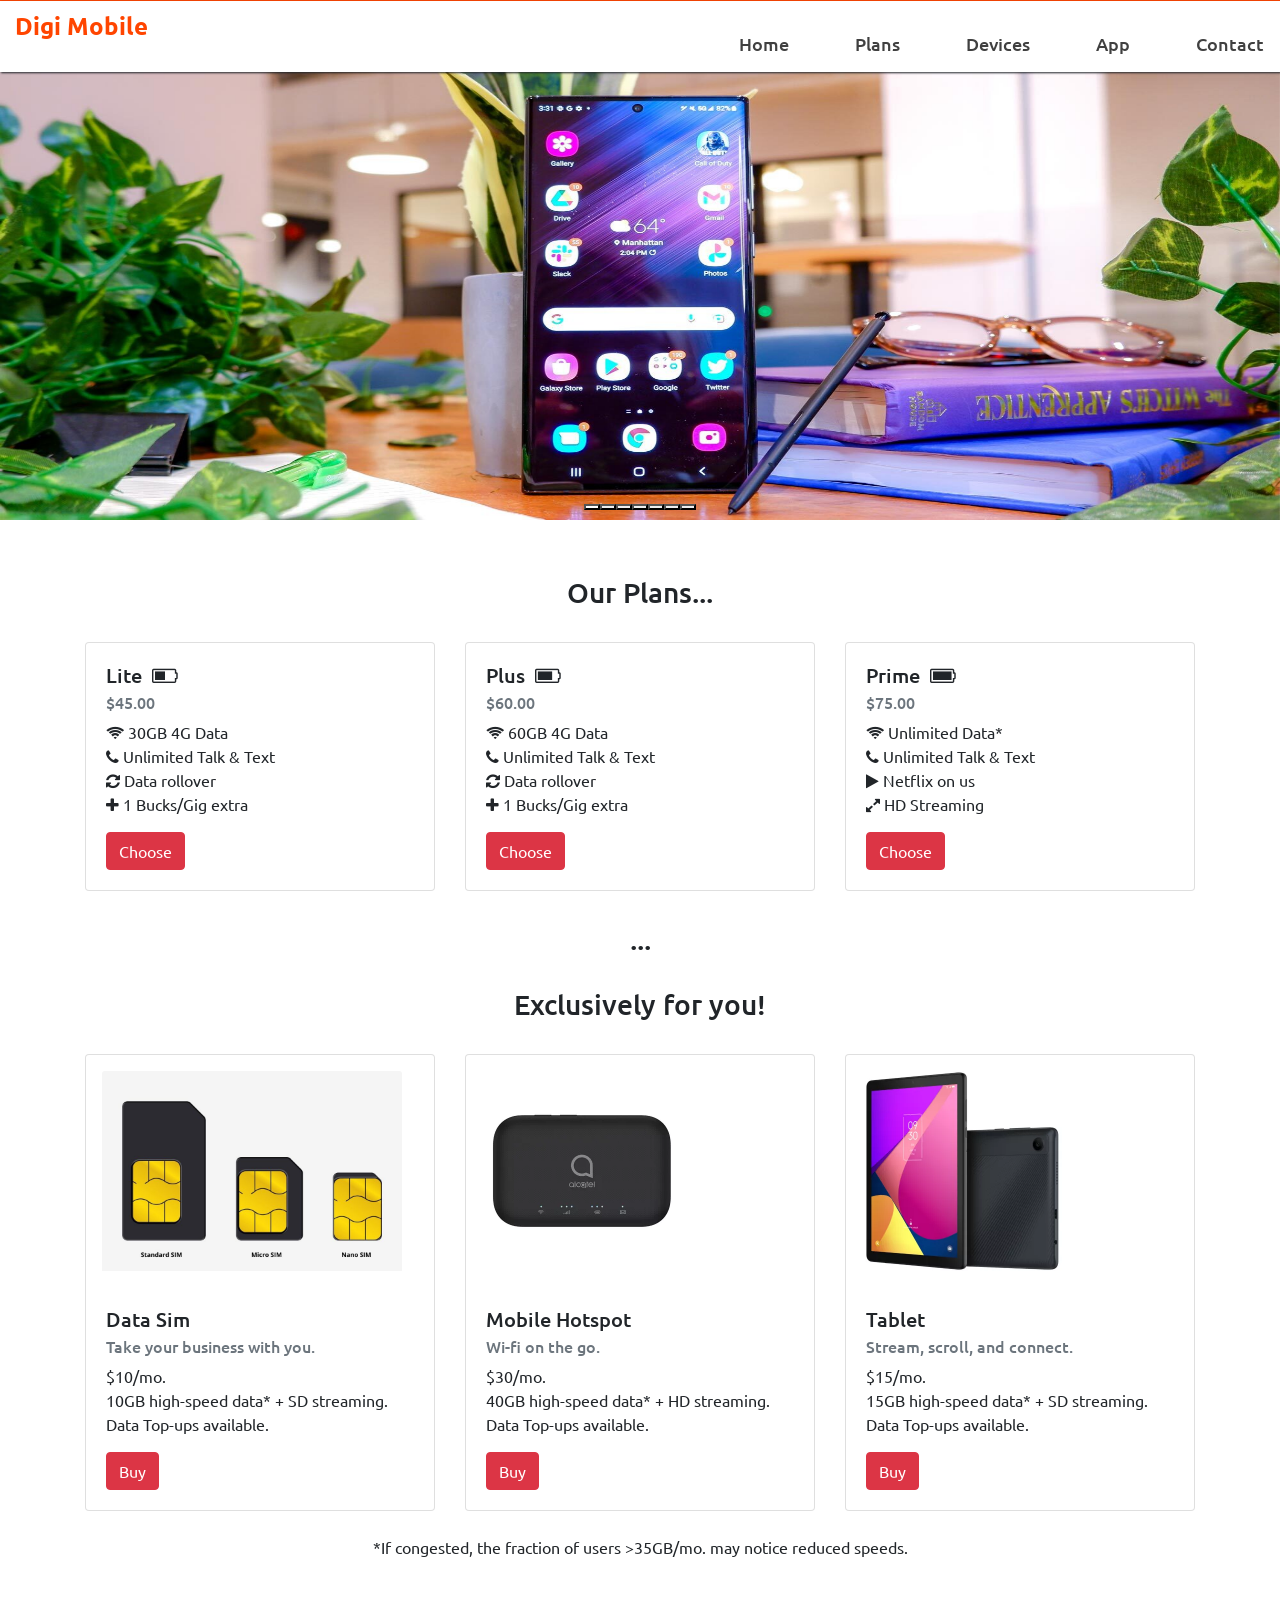
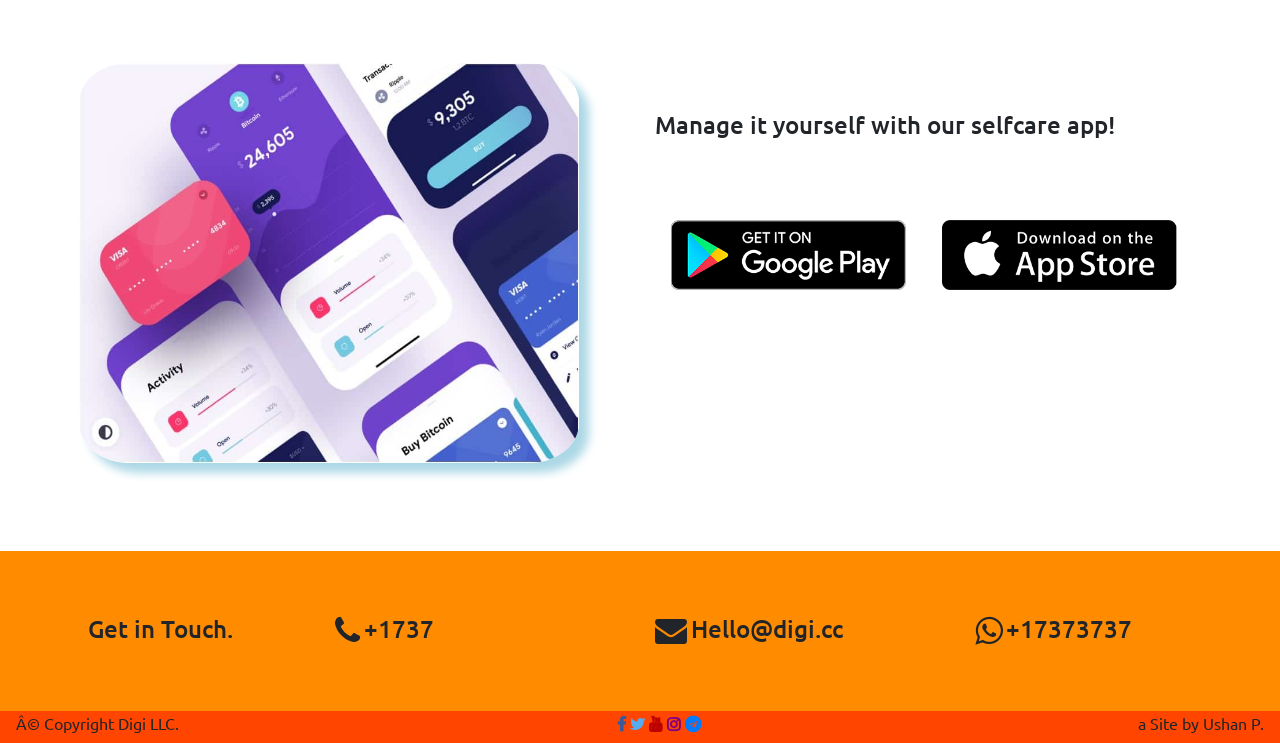
<file: index.html>
<html>
  <link
    href="https://maxcdn.bootstrapcdn.com/bootstrap/4.1.1/css/bootstrap.min.css"
    rel="stylesheet"
    id="bootstrap-css"
  />
  <link rel="preconnect" href="https://fonts.googleapis.com" />
  <link rel="preconnect" href="https://fonts.gstatic.com" crossorigin />
  <link
    href="https://fonts.googleapis.com/css2?family=Roboto&family=Ubuntu&display=swap"
    rel="stylesheet"
  />
  <link
    rel="stylesheet"
    href="https://cdnjs.cloudflare.com/ajax/libs/font-awesome/4.7.0/css/font-awesome.min.css"
  />
  <link rel="stylesheet" href="styles.css" />
  <!------ Include the above in your HEAD tag ---------->

  <div class="container-fluid">
    <div id="home" class="row topper"></div>
  </div>

  <div>
    <i
      class="fa fa-arrow-circle-up scrollBtn"
      aria-hidden="true"
      onClick="scrollToTop()"
    ></i>
  </div>

  <div class="container-fluid main-nav">
    <nav class="main-navigation">
      <div class="navbar-header animated fadeInUp">
        <a class="navbar-brand" href="#">Digi Mobile</a>
      </div>
      <ul class="nav-list">
        <li class="nav-list-item">
          <a href="#home" class="nav-link">Home</a>
        </li>
        <li class="nav-list-item">
          <a href="#plans" class="nav-link">Plans</a>
        </li>
        <li class="nav-list-item">
          <a href="#devices" class="nav-link">Devices</a>
        </li>
        <li class="nav-list-item">
          <a href="#app" class="nav-link">App</a>
        </li>
        <li class="nav-list-item">
          <a href="#contact" class="nav-link">Contact</a>
        </li>
      </ul>
    </nav>
  </div>

  <br />

  <div
    id="carouselExampleIndicators"
    class="carousel slide"
    data-bs-ride="carousel"
  >
    <div class="carousel-indicators">
      <button
        type="button"
        data-bs-target="#carouselExampleIndicators"
        data-bs-slide-to="0"
        class="active"
        aria-current="true"
        aria-label="Slide 1"
      ></button>
      <button
        type="button"
        data-bs-target="#carouselExampleIndicators"
        data-bs-slide-to="1"
        aria-label="Slide 2"
      ></button>
      <button
        type="button"
        data-bs-target="#carouselExampleIndicators"
        data-bs-slide-to="2"
        aria-label="Slide 3"
      ></button>
      <button
        type="button"
        data-bs-target="#carouselExampleIndicators"
        data-bs-slide-to="3"
        aria-label="Slide 4"
      ></button>
      <button
        type="button"
        data-bs-target="#carouselExampleIndicators"
        data-bs-slide-to="4"
        aria-label="Slide 5"
      ></button>
      <button
        type="button"
        data-bs-target="#carouselExampleIndicators"
        data-bs-slide-to="5"
        aria-label="Slide 6"
      ></button>
      <button
        type="button"
        data-bs-target="#carouselExampleIndicators"
        data-bs-slide-to="6"
        aria-label="Slide 7"
      ></button>
    </div>
    <div class="carousel-inner">
      <div class="carousel-item active">
        <img src="images/slide00.jpg" class="d-block w-100" alt="..." />
      </div>
      <div class="carousel-item">
        <img src="images/slide01.jpg" class="d-block w-100" alt="..." />
      </div>
      <div class="carousel-item">
        <img src="images/slide02.jpg" class="d-block w-100" alt="..." />
      </div>
      <div class="carousel-item">
        <img src="images/slide03.jpg" class="d-block w-100" alt="..." />
      </div>
      <div class="carousel-item">
        <img src="images/slide04.jpg" class="d-block w-100" alt="..." />
      </div>
      <div class="carousel-item">
        <img src="images/slide05.jpg" class="d-block w-100" alt="..." />
      </div>
      <div class="carousel-item">
        <img src="images/slide06.jpg" class="d-block w-100" alt="..." />
      </div>
    </div>
  </div>

  <br />

  <div id="plans" class="container section">
    <h3>Our Plans...</h3>
    <div class="row justify-content-center">
      <div class="col-md-4">
        <div class="card">
          <div class="card-body">
            <h5 class="card-title">
              Lite &nbsp;<i class="fa fa-battery-half" aria-hidden="true"></i>
            </h5>
            <h6 class="card-subtitle mb-2 text-muted">$45.00</h6>
            <p class="card-text">
              <i class="fa fa-wifi" aria-hidden="true"></i> 30GB 4G Data<br />
              <i class="fa fa-phone" aria-hidden="true"></i> Unlimited Talk &
              Text<br />
              <i class="fa fa-refresh" aria-hidden="true"></i> Data rollover<br />
              <i class="fa fa-plus" aria-hidden="true"></i> 1 Bucks/Gig extra
            </p>
            <a href="#" class="btn btn-danger">Choose</a>
          </div>
        </div>
      </div>
      <div class="col-md-4">
        <div class="card">
          <div class="card-body">
            <h5 class="card-title">
              Plus &nbsp;<i
                class="fa fa-battery-three-quarters"
                aria-hidden="true"
              ></i>
            </h5>
            <h6 class="card-subtitle mb-2 text-muted">$60.00</h6>
            <p class="card-text">
              <i class="fa fa-wifi" aria-hidden="true"></i> 60GB 4G Data<br />
              <i class="fa fa-phone" aria-hidden="true"></i> Unlimited Talk &
              Text<br />
              <i class="fa fa-refresh" aria-hidden="true"></i> Data rollover<br />
              <i class="fa fa-plus" aria-hidden="true"></i> 1 Bucks/Gig extra
            </p>
            <a href="#" class="btn btn-danger">Choose</a>
          </div>
        </div>
      </div>
      <div class="col-md-4">
        <div class="card">
          <div class="card-body">
            <h5 class="card-title">
              Prime &nbsp;<i class="fa fa-battery-full" aria-hidden="true"></i>
            </h5>
            <h6 class="card-subtitle mb-2 text-muted">$75.00</h6>
            <p class="card-text">
              <i class="fa fa-wifi" aria-hidden="true"></i> Unlimited Data*<br />
              <i class="fa fa-phone" aria-hidden="true"></i> Unlimited Talk &
              Text<br />
              <i class="fa fa-play" aria-hidden="true"></i> Netflix on us<br />
              <i class="fa fa-expand" aria-hidden="true"></i> HD Streaming
            </p>
            <a href="#" class="btn btn-danger">Choose</a>
          </div>
        </div>
      </div>
    </div>
  </div>

  <h3>...</h3>

  <div id="devices" class="container section">
    <h3>Exclusively for you!</h3>
    <div class="row justify-content-center">
      <div class="col-md-4">
        <div class="card">
          <img class="card-img-top" src="images/sim.png" alt="card-img" />
          <div class="card-body">
            <h5 class="card-title">Data Sim</h5>
            <h6 class="card-subtitle mb-2 text-muted">
              Take your business with you.
            </h6>
            <p class="card-text">
              $10/mo.<br />
              10GB high-speed data* + SD streaming.<br />
              Data Top-ups available.
            </p>
            <a href="#" class="btn btn-danger">Buy</a>
          </div>
        </div>
      </div>
      <div class="col-md-4">
        <div class="card">
          <img class="card-img-top" src="images/hotspot.png" alt="card-img" />
          <div class="card-body">
            <h5 class="card-title">Mobile Hotspot</h5>
            <h6 class="card-subtitle mb-2 text-muted">Wi-fi on the go.</h6>
            <p class="card-text">
              $30/mo.<br />
              40GB high-speed data* + HD streaming.<br />
              Data Top-ups available.
            </p>
            <a href="#" class="btn btn-danger">Buy</a>
          </div>
        </div>
      </div>
      <div class="col-md-4">
        <div class="card">
          <img class="card-img-top" src="images/tab.png" alt="card-img" />
          <div class="card-body">
            <h5 class="card-title">Tablet</h5>
            <h6 class="card-subtitle mb-2 text-muted">
              Stream, scroll, and connect.
            </h6>
            <p class="card-text">
              $15/mo.<br />
              15GB high-speed data* + SD streaming.<br />
              Data Top-ups available.
            </p>
            <a href="#" class="btn btn-danger">Buy</a>
          </div>
        </div>
      </div>

      <p>
        <br />*If congested, the fraction of users >35GB/mo. may notice reduced
        speeds.
      </p>
    </div>
  </div>

  <br />

  <div id="app" class="container-fluid section">
    <div class="row app">
      <div class="col-md-6">
        <img src="images/phones.png" class="phone-img" alt="phone-img" />
      </div>
      <div class="col-md-6">
        <h4 class="appText">Manage it yourself with our selfcare app!</h4>
        <img src="images/googleplay.png" class="applink" alt="googleplay" />
        <img src="images/app-store.png" class="applink" alt="appstore" />
      </div>
    </div>
  </div>

  <br />
  <h3></h3>

  <div id="footer" class="section">
    <div id="contact" class="container-fluid">
      <div class="row info">
        <div class="col-md-3">
          <h4>Get in Touch.</h4>
        </div>
        <div class="col-md-3 d-flex">
          <i class="fa fa-phone fa-2x" aria-hidden="true"></i>
          &nbsp;
          <h4>+1737</h4>
        </div>
        <div class="col-md-3 d-flex">
          <i class="fa fa-envelope fa-2x" aria-hidden="true"></i>
          &nbsp;
          <h4>Hello@digi.cc</h4>
        </div>
        <div class="col-md-3 d-flex">
          <i class="fa fa-whatsapp fa-2x" aria-hidden="true"></i>
          &nbsp;
          <h4>+17373737</h4>
        </div>
      </div>
    </div>
    <div class="container-fluid">
      <div class="row bumper d-flex justify-content-between">
        <p>© Copyright Digi LLC.</p>
        <div class="justify-content-center">
          <a href="#" class="fa fa-facebook social"></a>
          <a href="#" class="fa fa-twitter social"></a>
          <a href="#" class="fa fa-youtube social"></a>
          <a href="#" class="fa fa-instagram social"></a>
          <a href="#" class="fa fa-telegram social"></a>
        </div>
        <p>a Site by Ushan P.</p>
      </div>
    </div>
  </div>

  <script
    src="https://cdn.jsdelivr.net/npm/bootstrap@5.3.0-alpha3/dist/js/bootstrap.bundle.min.js"
    integrity="sha384-ENjdO4Dr2bkBIFxQpeoTz1HIcje39Wm4jDKdf19U8gI4ddQ3GYNS7NTKfAdVQSZe"
    crossorigin="anonymous"
  ></script>
  <script
    src="https://code.jquery.com/jquery-3.1.1.slim.min.js"
    integrity="sha384-A7FZj7v+d/sdmMqp/nOQwliLvUsJfDHW+k9Omg/a/EheAdgtzNs3hpfag6Ed950n"
    crossorigin="anonymous"
  ></script>
  <script src="scripts.js" type="text/javascript"></script>
</html>
</file>
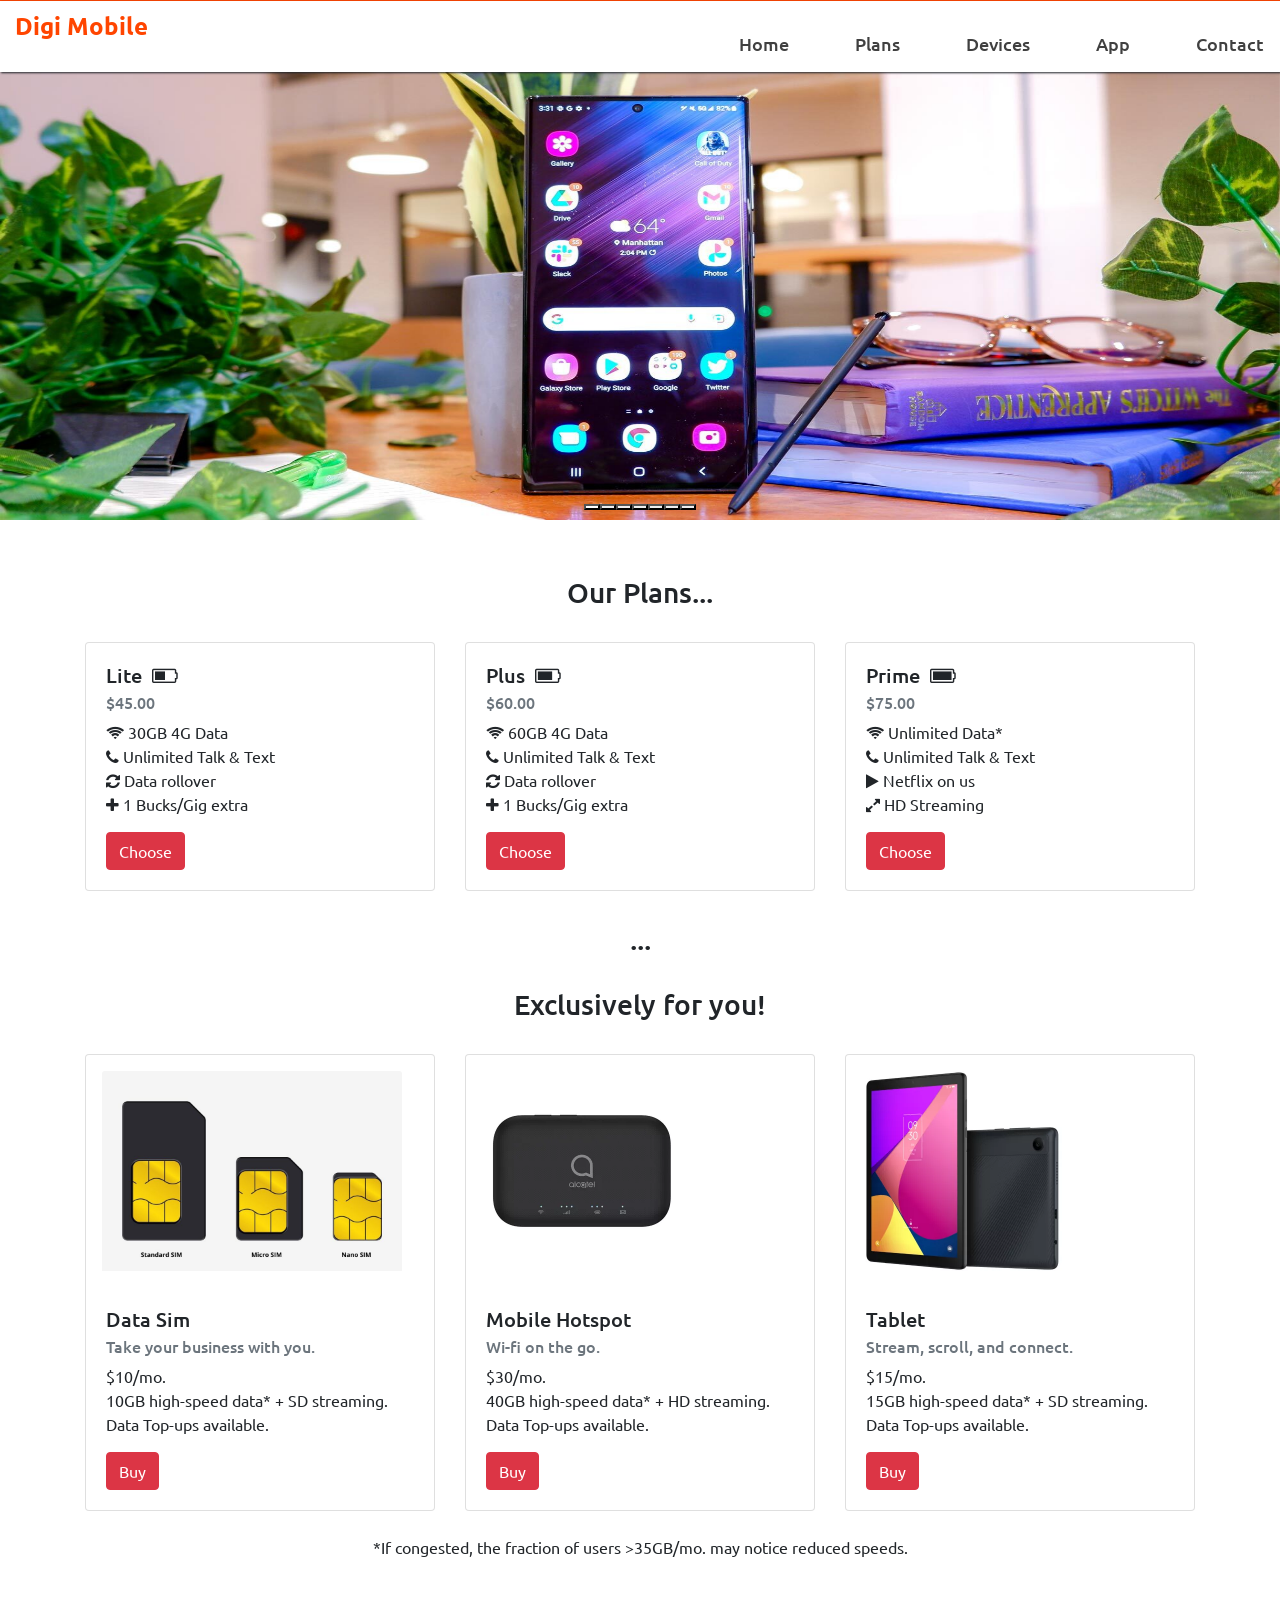
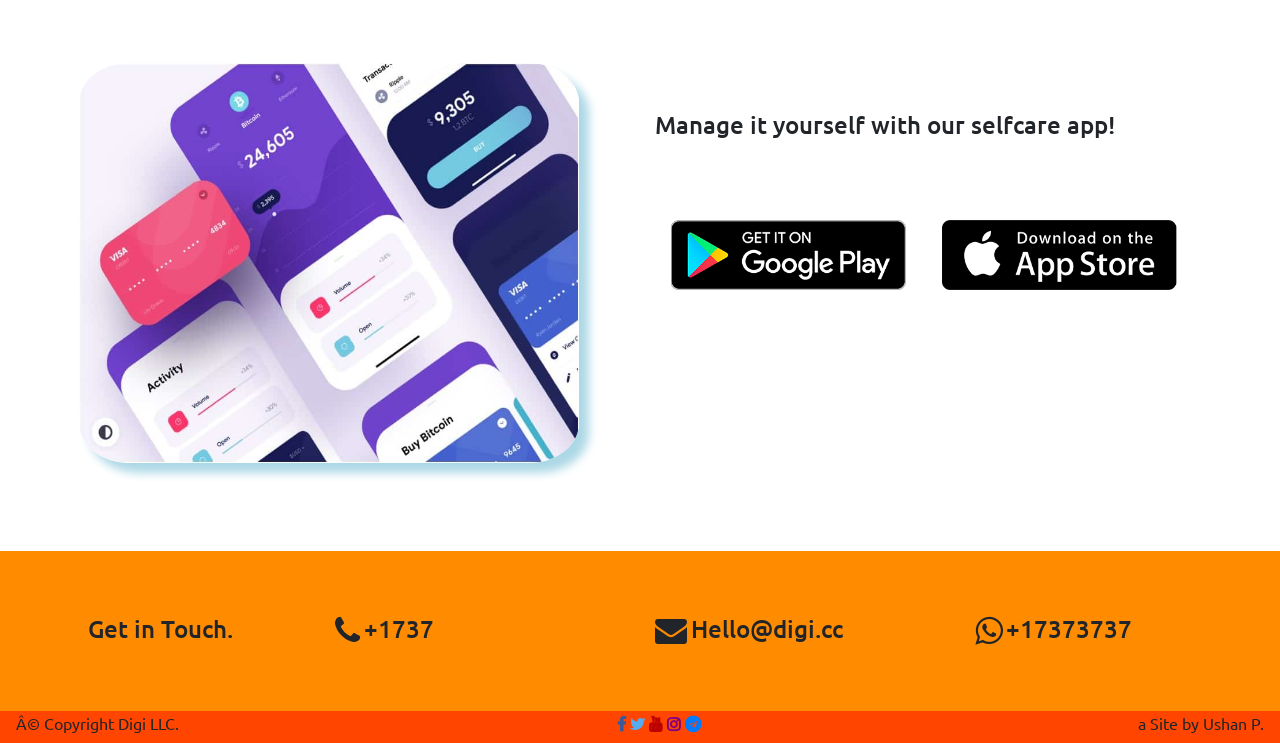
<file: home.html>
<html>
  <link
    href="http://maxcdn.bootstrapcdn.com/bootstrap/4.1.1/css/bootstrap.min.css"
    rel="stylesheet"
    id="bootstrap-css"
  />
  <link rel="preconnect" href="https://fonts.googleapis.com" />
  <link rel="preconnect" href="https://fonts.gstatic.com" crossorigin />
  <link
    href="https://fonts.googleapis.com/css2?family=Roboto&family=Ubuntu&display=swap"
    rel="stylesheet"
  />
  <link
    rel="stylesheet"
    href="https://cdnjs.cloudflare.com/ajax/libs/font-awesome/4.7.0/css/font-awesome.min.css"
  />
  <link rel="stylesheet" href="styles.css" />
  <!------ Include the above in your HEAD tag ---------->

  <div class="container-fluid">
    <div id="home" class="row topper"></div>
  </div>

  <div>
    <i
      class="fa fa-arrow-circle-up scrollBtn"
      aria-hidden="true"
      onClick="scrollToTop()"
    ></i>
  </div>

  <div class="container-fluid main-nav">
    <nav class="main-navigation">
      <div class="navbar-header animated fadeInUp">
        <a class="navbar-brand" href="#">Digi Mobile</a>
      </div>
      <ul class="nav-list">
        <li class="nav-list-item">
          <a href="#home" class="nav-link">Home</a>
        </li>
        <li class="nav-list-item">
          <a href="#plans" class="nav-link">Plans</a>
        </li>
        <li class="nav-list-item">
          <a href="#devices" class="nav-link">Devices</a>
        </li>
        <li class="nav-list-item">
          <a href="#app" class="nav-link">App</a>
        </li>
        <li class="nav-list-item">
          <a href="#contact" class="nav-link">Contact</a>
        </li>
      </ul>
    </nav>
  </div>

  <br />

  <div
    id="carouselExampleIndicators"
    class="carousel slide"
    data-bs-ride="carousel"
  >
    <div class="carousel-indicators">
      <button
        type="button"
        data-bs-target="#carouselExampleIndicators"
        data-bs-slide-to="0"
        class="active"
        aria-current="true"
        aria-label="Slide 1"
      ></button>
      <button
        type="button"
        data-bs-target="#carouselExampleIndicators"
        data-bs-slide-to="1"
        aria-label="Slide 2"
      ></button>
      <button
        type="button"
        data-bs-target="#carouselExampleIndicators"
        data-bs-slide-to="2"
        aria-label="Slide 3"
      ></button>
      <button
        type="button"
        data-bs-target="#carouselExampleIndicators"
        data-bs-slide-to="3"
        aria-label="Slide 4"
      ></button>
      <button
        type="button"
        data-bs-target="#carouselExampleIndicators"
        data-bs-slide-to="4"
        aria-label="Slide 5"
      ></button>
      <button
        type="button"
        data-bs-target="#carouselExampleIndicators"
        data-bs-slide-to="5"
        aria-label="Slide 6"
      ></button>
      <button
        type="button"
        data-bs-target="#carouselExampleIndicators"
        data-bs-slide-to="6"
        aria-label="Slide 7"
      ></button>
    </div>
    <div class="carousel-inner">
      <div class="carousel-item active">
        <img src="images/slide00.jpg" class="d-block w-100" alt="..." />
      </div>
      <div class="carousel-item">
        <img src="images/slide01.jpg" class="d-block w-100" alt="..." />
      </div>
      <div class="carousel-item">
        <img src="images/slide02.jpg" class="d-block w-100" alt="..." />
      </div>
      <div class="carousel-item">
        <img src="images/slide03.jpg" class="d-block w-100" alt="..." />
      </div>
      <div class="carousel-item">
        <img src="images/slide04.jpg" class="d-block w-100" alt="..." />
      </div>
      <div class="carousel-item">
        <img src="images/slide05.jpg" class="d-block w-100" alt="..." />
      </div>
      <div class="carousel-item">
        <img src="images/slide06.jpg" class="d-block w-100" alt="..." />
      </div>
    </div>
  </div>

  <br />

  <div id="plans" class="container section">
    <h3>Our Plans...</h3>
    <div class="row justify-content-center">
      <div class="col-md-4">
        <div class="card">
          <div class="card-body">
            <h5 class="card-title">
              Lite &nbsp;<i class="fa fa-battery-half" aria-hidden="true"></i>
            </h5>
            <h6 class="card-subtitle mb-2 text-muted">$45.00</h6>
            <p class="card-text">
              <i class="fa fa-wifi" aria-hidden="true"></i> 30GB 4G Data<br />
              <i class="fa fa-phone" aria-hidden="true"></i> Unlimited Talk &
              Text<br />
              <i class="fa fa-refresh" aria-hidden="true"></i> Data rollover<br />
              <i class="fa fa-plus" aria-hidden="true"></i> 1 Bucks/Gig extra
            </p>
            <a href="#" class="btn btn-danger">Choose</a>
          </div>
        </div>
      </div>
      <div class="col-md-4">
        <div class="card">
          <div class="card-body">
            <h5 class="card-title">
              Plus &nbsp;<i
                class="fa fa-battery-three-quarters"
                aria-hidden="true"
              ></i>
            </h5>
            <h6 class="card-subtitle mb-2 text-muted">$60.00</h6>
            <p class="card-text">
              <i class="fa fa-wifi" aria-hidden="true"></i> 60GB 4G Data<br />
              <i class="fa fa-phone" aria-hidden="true"></i> Unlimited Talk &
              Text<br />
              <i class="fa fa-refresh" aria-hidden="true"></i> Data rollover<br />
              <i class="fa fa-plus" aria-hidden="true"></i> 1 Bucks/Gig extra
            </p>
            <a href="#" class="btn btn-danger">Choose</a>
          </div>
        </div>
      </div>
      <div class="col-md-4">
        <div class="card">
          <div class="card-body">
            <h5 class="card-title">
              Prime &nbsp;<i class="fa fa-battery-full" aria-hidden="true"></i>
            </h5>
            <h6 class="card-subtitle mb-2 text-muted">$75.00</h6>
            <p class="card-text">
              <i class="fa fa-wifi" aria-hidden="true"></i> Unlimited Data*<br />
              <i class="fa fa-phone" aria-hidden="true"></i> Unlimited Talk &
              Text<br />
              <i class="fa fa-play" aria-hidden="true"></i> Netflix on us<br />
              <i class="fa fa-expand" aria-hidden="true"></i> HD Streaming
            </p>
            <a href="#" class="btn btn-danger">Choose</a>
          </div>
        </div>
      </div>
    </div>
  </div>

  <h3>...</h3>

  <div id="devices" class="container section">
    <h3>Exclusively for you!</h3>
    <div class="row justify-content-center">
      <div class="col-md-4">
        <div class="card">
          <img class="card-img-top" src="images/sim.png" alt="card-img" />
          <div class="card-body">
            <h5 class="card-title">Data Sim</h5>
            <h6 class="card-subtitle mb-2 text-muted">
              Take your business with you.
            </h6>
            <p class="card-text">
              $10/mo.<br />
              10GB high-speed data* + SD streaming.<br />
              Data Top-ups available.
            </p>
            <a href="#" class="btn btn-danger">Buy</a>
          </div>
        </div>
      </div>
      <div class="col-md-4">
        <div class="card">
          <img class="card-img-top" src="images/hotspot.png" alt="card-img" />
          <div class="card-body">
            <h5 class="card-title">Mobile Hotspot</h5>
            <h6 class="card-subtitle mb-2 text-muted">Wi-fi on the go.</h6>
            <p class="card-text">
              $30/mo.<br />
              40GB high-speed data* + HD streaming.<br />
              Data Top-ups available.
            </p>
            <a href="#" class="btn btn-danger">Buy</a>
          </div>
        </div>
      </div>
      <div class="col-md-4">
        <div class="card">
          <img class="card-img-top" src="images/tab.png" alt="card-img" />
          <div class="card-body">
            <h5 class="card-title">Tablet</h5>
            <h6 class="card-subtitle mb-2 text-muted">
              Stream, scroll, and connect.
            </h6>
            <p class="card-text">
              $15/mo.<br />
              15GB high-speed data* + SD streaming.<br />
              Data Top-ups available.
            </p>
            <a href="#" class="btn btn-danger">Buy</a>
          </div>
        </div>
      </div>

      <p>
        <br />*If congested, the fraction of users >35GB/mo. may notice reduced
        speeds.
      </p>
    </div>
  </div>

  <br />

  <div id="app" class="container-fluid section">
    <div class="row app">
      <div class="col-md-6">
        <img src="images/phones.png" class="phone-img" alt="phone-img" />
      </div>
      <div class="col-md-6">
        <h4 class="appText">Manage it yourself with our selfcare app!</h4>
        <img src="images/googleplay.png" class="applink" alt="googleplay" />
        <img src="images/app-store.png" class="applink" alt="appstore" />
      </div>
    </div>
  </div>

  <br />
  <h3></h3>

  <div id="footer" class="section">
    <div id="contact" class="container-fluid">
      <div class="row info">
        <div class="col-md-3">
          <h4>Get in Touch.</h4>
        </div>
        <div class="col-md-3 d-flex">
          <i class="fa fa-phone fa-2x" aria-hidden="true"></i>
          &nbsp;
          <h4>+1737</h4>
        </div>
        <div class="col-md-3 d-flex">
          <i class="fa fa-envelope fa-2x" aria-hidden="true"></i>
          &nbsp;
          <h4>Hello@digi.cc</h4>
        </div>
        <div class="col-md-3 d-flex">
          <i class="fa fa-whatsapp fa-2x" aria-hidden="true"></i>
          &nbsp;
          <h4>+17373737</h4>
        </div>
      </div>
    </div>
    <div class="container-fluid">
      <div class="row bumper d-flex justify-content-between">
        <p>© Copyright Digi LLC.</p>
        <div class="justify-content-center">
          <a href="#" class="fa fa-facebook social"></a>
          <a href="#" class="fa fa-twitter social"></a>
          <a href="#" class="fa fa-youtube social"></a>
          <a href="#" class="fa fa-instagram social"></a>
          <a href="#" class="fa fa-telegram social"></a>
        </div>
        <p>a Site by Ushan P.</p>
      </div>
    </div>
  </div>

  <script
    src="https://cdn.jsdelivr.net/npm/bootstrap@5.3.0-alpha3/dist/js/bootstrap.bundle.min.js"
    integrity="sha384-ENjdO4Dr2bkBIFxQpeoTz1HIcje39Wm4jDKdf19U8gI4ddQ3GYNS7NTKfAdVQSZe"
    crossorigin="anonymous"
  ></script>
  <script
    src="https://code.jquery.com/jquery-3.1.1.slim.min.js"
    integrity="sha384-A7FZj7v+d/sdmMqp/nOQwliLvUsJfDHW+k9Omg/a/EheAdgtzNs3hpfag6Ed950n"
    crossorigin="anonymous"
  ></script>
  <script src="scripts.js" type="text/javascript"></script>
</html>
</file>
<file: styles.css>
body {
  margin: 0;
  padding: 0;
  font-family: "ubuntu";
}

.main-nav {
  padding: 0 0;
}

a.navbar-brand {
  float: left;
  height: 50px;
  padding: 15px 15px;
  font-size: 24px;
  line-height: 20px;
  text-decoration: none;
  color: orangered;
  font-weight: 700;
}

nav.main-navigation {
  position: fixed;
  background: white;
  width: 100%;
  z-index: 1;
  box-shadow: 1px 1px 2px;
}

nav.main-navigation ul.nav-list {
  margin: 0;
  padding: 0;
  list-style: none;
  position: relative;
  text-align: right;
}

.nav-list li.nav-list-item {
  display: inline-block;
  line-height: 40px;
  margin-left: 30px;
  margin-top: 15px;
}

a.nav-link {
  text-decoration: none;
  font-size: 18px;
  font-weight: 500;
  cursor: pointer;
  position: relative;
  color: #404040;
}

@keyframes FadeIn {
  0% {
    opacity: 0;
    -webkit-transition-duration: 0.8s;
    transition-duration: 0.8s;
    -webkit-transform: translateY(-10px);
    -ms-transform: translateY(-10px);
    transform: translateY(-10px);
  }

  100% {
    opacity: 1;
    -webkit-transform: translateY(0);
    -ms-transform: translateY(0);
    transform: translateY(0);
    pointer-events: auto;
    transition: cubic-bezier(0.4, 0, 0.2, 1);
  }
}

.nav-list li {
  animation: FadeIn 1s cubic-bezier(0.65, 0.05, 0.36, 1);
  animation-fill-mode: both;
}

.nav-list li:nth-child(1) {
  animation-delay: 0.3s;
}

.nav-list li:nth-child(2) {
  animation-delay: 0.6s;
}

.nav-list li:nth-child(3) {
  animation-delay: 0.9s;
}

.nav-list li:nth-child(4) {
  animation-delay: 1.2s;
}

.nav-list li:nth-child(5) {
  animation-delay: 1.5s;
}

/* Animation */

@keyframes fadeInUp {
  from {
    transform: translate3d(0, 40px, 0);
  }

  to {
    transform: translate3d(0, 0, 0);
    opacity: 1;
  }
}

@-webkit-keyframes fadeInUp {
  from {
    transform: translate3d(0, 40px, 0);
  }

  to {
    transform: translate3d(0, 0, 0);
    opacity: 1;
  }
}

.animated {
  animation-duration: 1s;
  animation-fill-mode: both;
  -webkit-animation-duration: 1s;
  -webkit-animation-fill-mode: both;
}

.animatedFadeInUp {
  opacity: 0;
}

.fadeInUp {
  opacity: 0;
  animation-name: fadeInUp;
  -webkit-animation-name: fadeInUp;
}

h3 {
  text-align: center;
  margin: 2rem 2rem;
}

.info {
  height: 10rem;
  background-color: darkorange;
  text-align: center;
  padding-top: 4rem;
}

.topper {
  height: 1px;
  background-color: orangered;
}
.bumper {
  padding: 0 1rem;
  height: 2rem;
  background-color: orangered;
}
.bumper p {
  margin-bottom: 0;
}

.phone-img {
  height: 400px;
  width: 500px;
  border-radius: 10%;
  margin: 2rem 4rem 2rem;
  box-shadow: 10px 10px 10px lightblue;
}

.appText {
  margin: 5rem 0;
}

.applink {
  height: 70px;
  margin: 0 1rem;
}

.section {
  margin-top: 2rem;
}
.fa.social {
  font-weight: bold;
}

.fa:hover,
.applink:hover {
  opacity: 0.7;
}

.fa-facebook {
  color: #3b5998;
}

.fa-twitter {
  color: #55acee;
}

.fa-youtube {
  color: #bb0000;
}

.fa-instagram {
  color: purple;
}

.card-img-top {
  height: 200px;
  width: max-content;
  margin: 1rem 1rem;
}

.scrollBtn {
  position: fixed;
  font-size: 2rem;
  top: 90%;
  left: 90%;
  z-index: 1;
  display: none;
}

.visible {
  display: inline;
}

.invisible {
  display: none;
}

.carousel img {
  max-height: 450px;
  margin-top: 45px;
}
</file>
